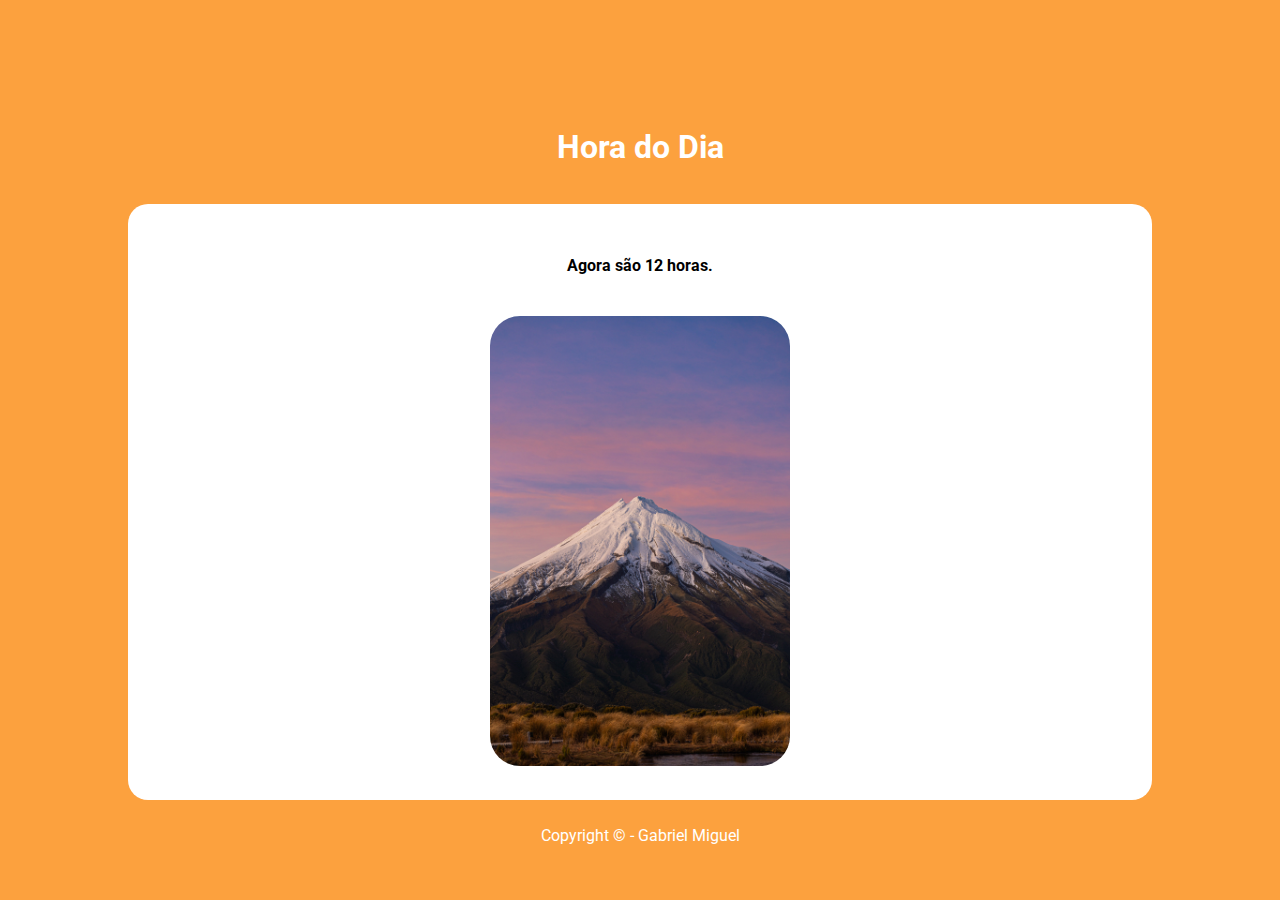
<file: exerciciosDeLogica/javaScript/003-verificadorDeHoras/index.html>
<!DOCTYPE html>
<html>
    <head>
        <meta charset="pt-br">
        <meta name="viewport" content="width=device-width, initial-scale=1.0">
        <meta http-equiv="X-UA-Compatible" content="ie=edge">
        <meta name="author" content="Gabriel Miguel">
        <title>Java Script - Hora do Dia</title>

        <link rel="stylesheet" href="css/stylesheet.css">

    </head>
    <body onload="carregar()">
        <header>
            <h1>Hora do Dia</h1>
        </header>
        <section>
            <div id="msg"> 
                Aqui vai aparecer a mensagem...

            </div>
            <div id="foto">
                <img id="imagem" src="imgs/fotoManha.jpg" alt="">
            </div>

        </section>
        <footer>
            <p>Copyright &copy; - Gabriel Miguel</p>
        </footer>

        <script src="js/script-verificadorDeIdade.js"></script>
    </body>

</html>
</file>
<file: exerciciosDeLogica/javaScript/003-verificadorDeHoras/css/stylesheet.css>
@import url('https://fonts.googleapis.com/css2?family=Roboto:ital,wght@0,100;0,300;0,400;0,500;0,700;0,900;1,100;1,300;1,400;1,500;1,700;1,900&display=swap');

* {
    background-color: none;
    Padding: 0px;
    margin: 0px;

    font-family: 'Roboto', sans-serif;
}

body {
    background-color: #FCA13E;
    color: #ffffff;  


}

header{
    padding: 10% 0% 3% 0%;
    margin: 0%;

    text-align:center;

}

section{
    background-color: #ffffff;
    color: #000000;

    padding: 0px;
    margin: 0% 10%; 
    border-radius: 20px;

    text-align: center;
    font-weight: 700;

}

div#msg {
    padding: 5% 0% 1% 0%;
    margin: 0% 0% 0% 0%;

}

div#foto {
    padding: 3% 0% 3% 0%;
    margin: 0% 0% 0% 0%;

}

#imagem {
    width: 300px;
    border-radius: 30px;


}

footer{
    padding: 0% 0% 0% 0%;
    margin: 2% 0% 0% 0%;

    text-align: center;


}
</file>
